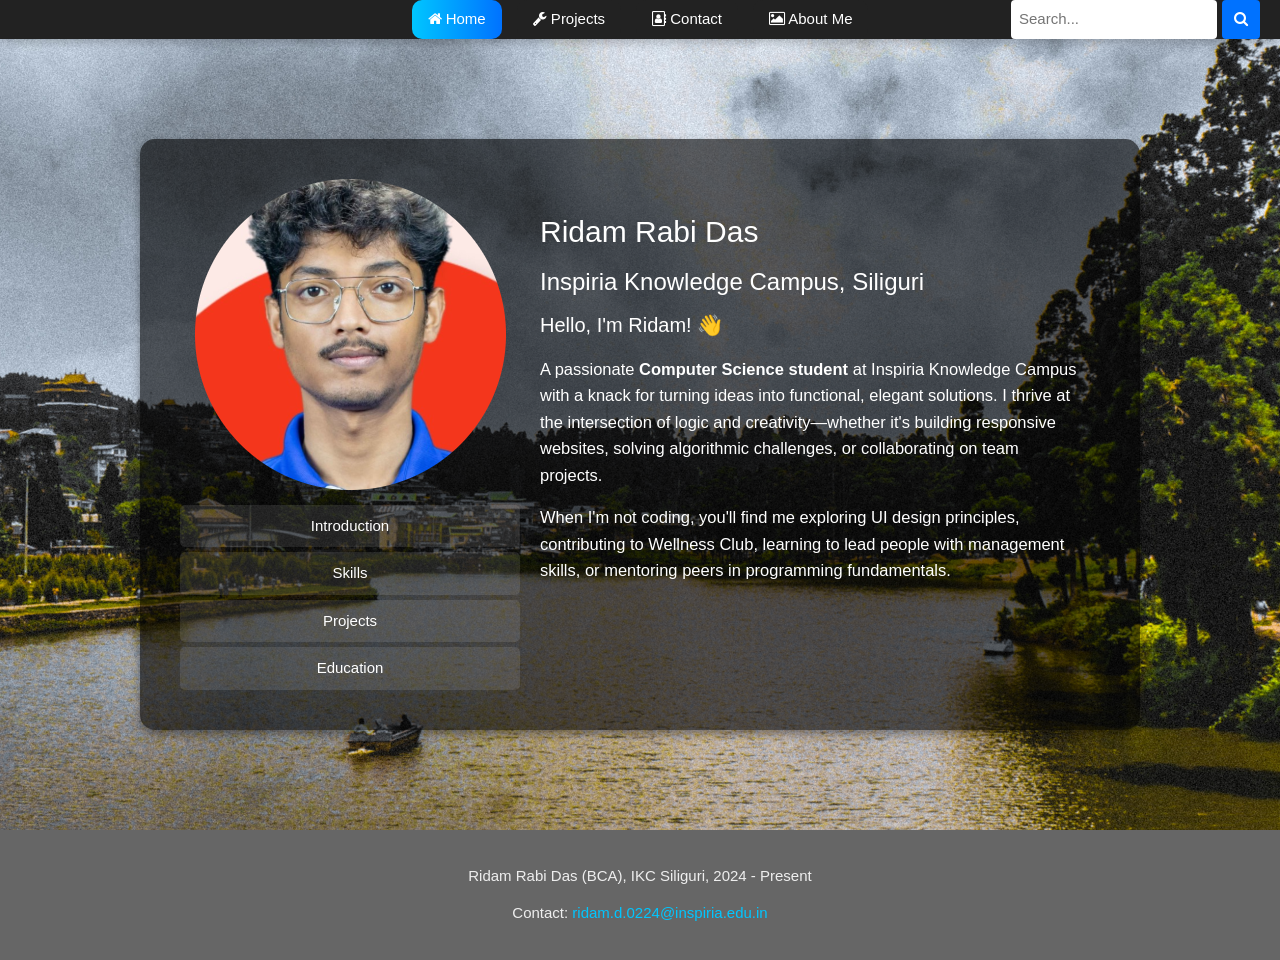
<file: index.html>
<!DOCTYPE html>
<html>

<head>
    <title>Welcome</title>
    <meta name="author" content="Ridam Rabi Das">
    <meta name="viewport" content="width=device-width, initial-scale=1.0">
    <link rel="stylesheet" href="https://www.w3schools.com/w3css/4/w3.css">
    <link rel="stylesheet" href="https://cdnjs.cloudflare.com/ajax/libs/font-awesome/4.7.0/css/font-awesome.min.css">
    <link rel="stylesheet" href="CSS/homeStyle.css">
</head>

<body>
    <header>
        <nav class="w3-bar nav-custom">
            <a class="w3-bar-item w3-button nav-link active" href="index.html"><i class="fa fa-home"></i> Home</a>
            <a class="w3-bar-item w3-button nav-link" href="project.html"><i class="fa fa-wrench"></i> Projects</a>
            <a class="w3-bar-item w3-button nav-link" href="contact.html"><i class="fa fa-address-book-o"></i>
                Contact</a>
            <a class="w3-bar-item w3-button nav-link" href="photogallery.html"><i class="fa fa-photo"></i> About Me</a>
            <form class="search-container">
                <input type="text" placeholder="Search..." name="search">
                <button type="submit"><i class="fa fa-search"></i></button>
            </form>
        </nav>
    </header>
    <section class="intro-section">
        <div class="content-container">
            <div class="avatar-box">
                <img class="w3-border-white w3-animate-zoom" src="Assets/Avatar.png" alt="Ridam Avatar" class="avatar">
                <div class="avatar-drop">
                    <a href="#introduction" class="tab">Introduction</a>
                    <a href="#skills" class="tab">Skills</a>
                    <a href="#projects" class="tab">Projects</a>
                    <a href="#education" class="tab">Education</a>
                </div>
            </div>
            <div class="text-box">
                <h1>Ridam Rabi Das</h1>
                <h3>Inspiria Knowledge Campus, Siliguri</h3>
                <div id="introduction" class="content-section">
                    <h4>Hello, I'm Ridam! 👋</h4>
                    <p>
                        A passionate <strong>Computer Science student</strong> at Inspiria Knowledge Campus with a knack
                        for turning ideas into functional, elegant solutions. I thrive at the intersection of logic and
                        creativity—whether it's building responsive websites, solving algorithmic challenges, or
                        collaborating on team projects.
                    </p>
                    <p>
                        When I'm not coding, you'll find me exploring UI design principles, contributing to Wellness
                        Club, learning to lead people with management skills, or mentoring peers in programming
                        fundamentals.
                    </p>
                </div>
                <div id="skills" class="content-section">
                    <h4>My Toolkit 🛠️</h4>

                    <div class="skill-item">
                        <span>HTML/CSS</span>
                        <div class="skill-bar">
                            <div class="skill-level" style="width: 80%"></div>
                        </div>
                    </div>

                    <div class="skill-item">
                        <span>JavaScript</span>
                        <div class="skill-bar">
                            <div class="skill-level" style="width: 25%"></div>
                        </div>
                    </div>

                    <div class="skill-item">
                        <span>C</span>
                        <div class="skill-bar">
                            <div class="skill-level" style="width: 80%"></div>
                        </div>
                    </div>

                    <div class="skill-item">
                        <span>UI/UX Design</span>
                        <div class="skill-bar">
                            <div class="skill-level" style="width: 70%"></div>
                        </div>
                    </div>

                    <p><em>Currently learning: Python, JS</em></p>
                </div>
                <div id="projects" class="content-section">
                    <h4>What I've Built 🚀</h4>

                    <div class="project-card">
                        <h5>Portfolio Website (This Project!)</h5>
                        <p>A responsive portfolio with interactive sections built from scratch using HTML/CSS.
                            Implemented a no-JS tab system for content switching.</p>
                        <span class="tech-tag">HTML</span>
                        <span class="tech-tag">CSS</span>
                        <span class="tech-tag">W3.CSS</span>
                    </div>
                    <div class="project-card">
                        <h5>Check out for the future project</h5>
                        <p>This future project is expected to roll out soon aiming to tackle real life problem by using
                            Technology</p>
                        <span class="tech-tag"><a href="project.html">For futher details visit the Project section <i
                                    class="fa fa-wrench"></i> or click here </a></span>
                    </div>
                </div>
                <div id="education" class="content-section">
                    <h4>My Learning Journey 🎓</h4>

                    <div class="education-item">
                        <h5>Inspiria Knowledge Campus, Siliguri</h5>
                        <p><strong>Bachelor of Computer Applications</strong> | 2024 - Present</p>
                        <ul>
                            <li>Core Subjects: Programming and Solving in C, Data Structures, Web Development, DBMS,
                                Blockchain Technology</li>
                            <li>Current SGPA: 8.41/10 (1st sem)</li>
                        </ul>
                    </div>

                    <div class="education-item">
                        <h5>Udemy / Coursera / NPTEL / Great Learning</h5>
                        <p><strong>Web Development Bootcamp</strong> | 2023</p>
                        <ul>
                            <li>Certified in HTML/CSS and JavaScript fundamentals</li>
                        </ul>
                    </div>
                </div>
            </div>
        </div>
    </section>
    <footer class="footer">
        <div class="footer-content">
            <p>Ridam Rabi Das (BCA), IKC Siliguri, 2024 - Present <br></p>
            <p>Contact: <a href="mailto:ridam.d.0224@inspiria.edu.in">ridam.d.0224@inspiria.edu.in</a></p>
        </div>
    </footer>
</body>

</html>
</file>
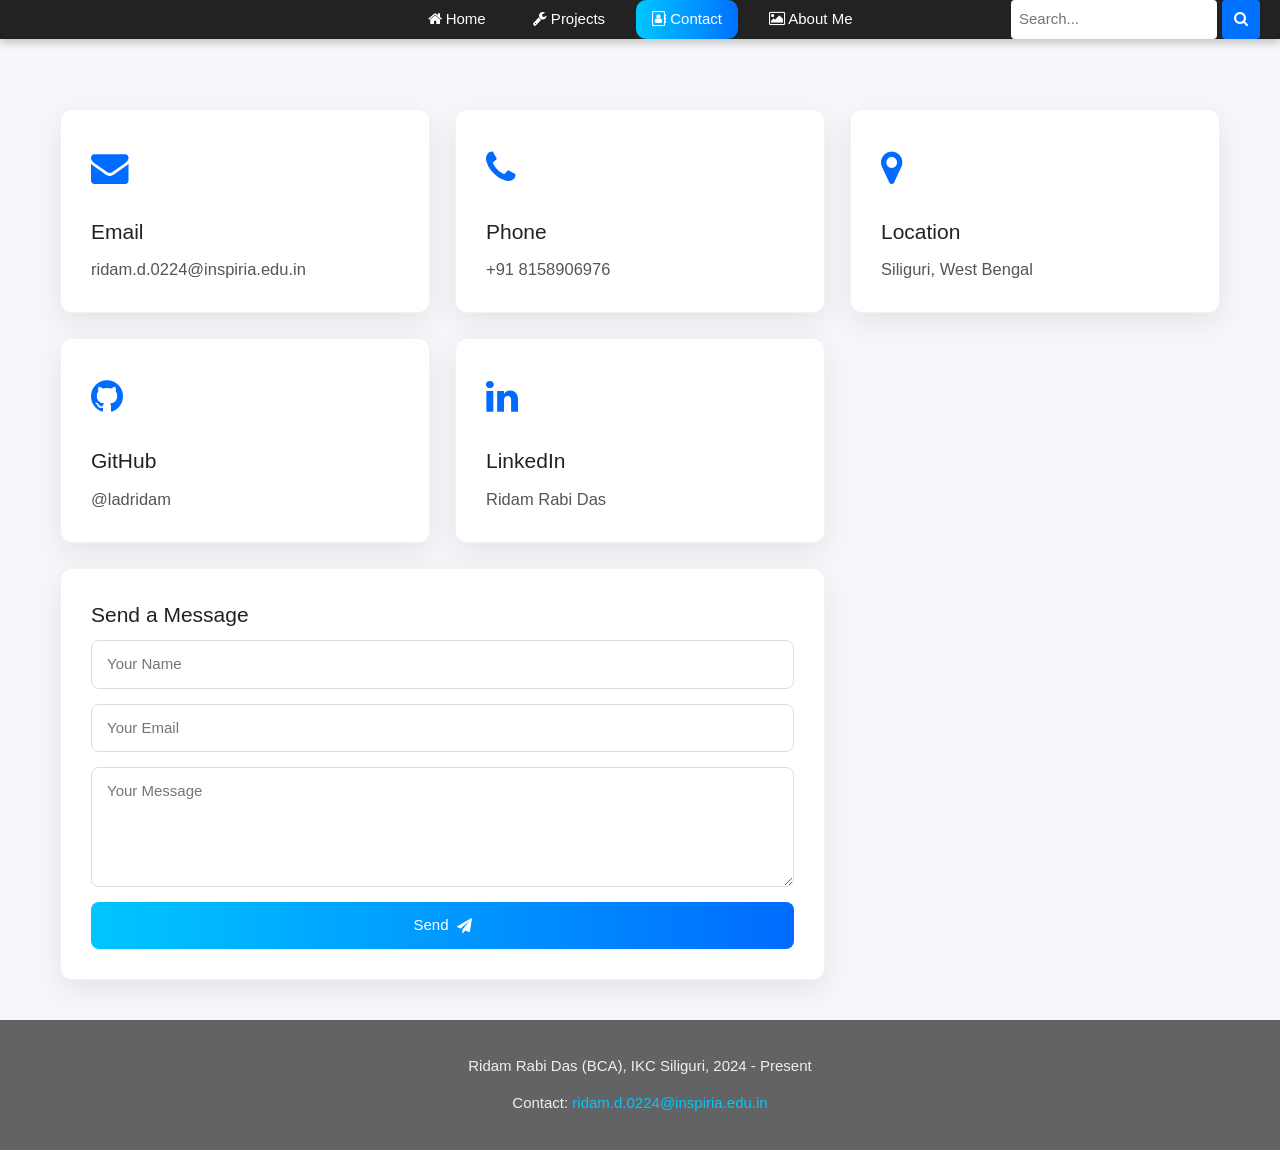
<file: contact.html>
<!DOCTYPE html>
<html>

<head>
    <title>Contact</title>
    <meta name="author" content="Ridam Rabi Das">
    <meta name="viewport" content="width=device-width, initial-scale=1.0">
    <link rel="stylesheet" href="https://www.w3schools.com/w3css/4/w3.css">
    <link rel="stylesheet" href="https://cdnjs.cloudflare.com/ajax/libs/font-awesome/4.7.0/css/font-awesome.min.css">
    <link rel="stylesheet" href="CSS/contactStyle.css">
</head>

<body>
    <header>
        <nav class="w3-bar nav-custom">
            <a class="w3-bar-item w3-button nav-link" href="index.html"><i class="fa fa-home"></i> Home</a>
            <a class="w3-bar-item w3-button nav-link" href="project.html"><i class="fa fa-wrench"></i> Projects</a>
            <a class="w3-bar-item w3-button nav-link active" href="contact.html"><i class="fa fa-address-book-o"></i>
                Contact</a>
            <a class="w3-bar-item w3-button nav-link" href="photogallery.html"><i class="fa fa-photo"></i> About Me</a>
            <form class="search-container">
                <input type="text" placeholder="Search..." name="search">
                <button type="submit"><i class="fa fa-search"></i></button>
            </form>
        </nav>
    </header>

    <div class="content-container">
        <div class="contact-grid">
            <!-- Contact Card 1 EMAIL -->
            <div class="contact-card" onclick="window.location.href='mailto:ridam.d.0224@inspiria.edu.in'">
                <div class="card-icon">
                    <i class="fa fa-envelope"></i>
                </div>
                <h3>Email</h3>
                <p>ridam.d.0224@inspiria.edu.in</p>
                <div class="card-hover">Click to email me</div>
            </div>

            <!-- Contact Card 2 PHONE -->
            <div class="contact-card" onclick="copyPhone()">
                <div class="card-icon">
                    <i class="fa fa-phone"></i>
                </div>
                <h3>Phone</h3>
                <p>+91 8158906976</p>
                <div class="card-hover">Click to copy number</div>
                <span id="copy-notification"></span>
            </div>

            <!-- Contact Card 3 LOCATION-->
            <div class="contact-card" onclick="window.open('https://maps.app.goo.gl/c11kPt9K1esBsScU9')">
                <div class="card-icon">
                    <i class="fa fa-map-marker"></i>
                </div>
                <h3>Location</h3>
                <p>Siliguri, West Bengal</p>
                <div class="card-hover">View on Google Maps</div>
            </div>

            <!-- Contact Card 4 GITHUB -->
            <div class="contact-card" onclick="window.open('https://github.com/ladridam')">
                <div class="card-icon">
                    <i class="fa fa-github"></i>
                </div>
                <h3>GitHub</h3>
                <p>@ladridam</p>
                <div class="card-hover">Visit my profile</div>
            </div>

            <!-- Contact Card 5 LINKEDIN -->
            <div class="contact-card" onclick="window.open('https://www.linkedin.com/in/ridam-rabi-das-a21315317?utm_source=share&utm_campaign=share_via&utm_content=profile&utm_medium=android_app')">
                <div class="card-icon">
                    <i class="fa fa-linkedin"></i>
                </div>
                <h3>LinkedIn</h3>
                <p>Ridam Rabi Das</p>
                <div class="card-hover">Connect with me</div>
            </div>

            <!-- Contact Form Card -->
            <div class="contact-card form-card">
                <h3>Send a Message</h3>
                <form id="contact-form">
                    <input type="text" placeholder="Your Name" required>
                    <input type="email" placeholder="Your Email" required>
                    <textarea placeholder="Your Message" required></textarea>
                    <button type="submit">Send <i class="fa fa-paper-plane"></i></button>
                </form>
            </div>
        </div>
    </div>

    <footer class="footer">
        <div class="footer-content">
            <p>Ridam Rabi Das (BCA), IKC Siliguri, 2024 - Present <br></p>
            <p>Contact: <a href="mailto:ridam.d.0224@inspiria.edu.in">ridam.d.0224@inspiria.edu.in</a></p>
        </div>
    </footer>

    <script>
        // COPY PHONE NUMBER FUNCTION
        function copyPhone() {
            const phone = "+91 8158906976";
            navigator.clipboard.writeText(phone);

            const notification = document.getElementById('copy-notification');
            notification.textContent = "Copied!";
            notification.style.display = "block";

            setTimeout(() => {
                notification.style.display = "none";
            }, 2000);
        }

        // FORM SUBMIT MESSAGE
        document.getElementById('contact-form').addEventListener('submit', function (e) {
            e.preventDefault();
            alert('Message sent successfully!');
            this.reset();
        });
    </script>
</body>

</html>
</file>
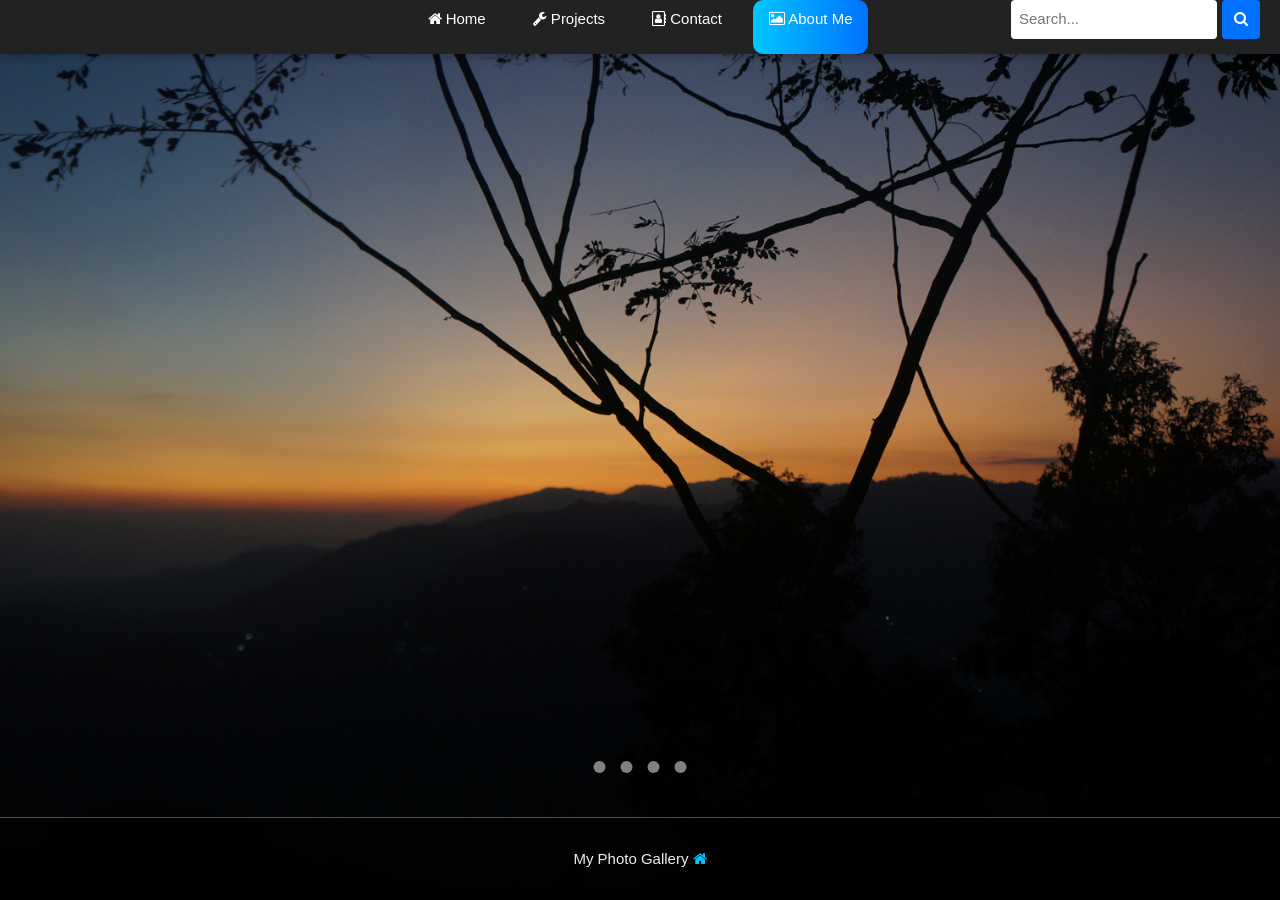
<file: photogallery.html>
<!DOCTYPE html>
<html>

<head>
    <title>Photo Gallery</title>
    <meta name="author" content="Ridam Rabi Das">
    <meta name="viewport" content="width=device-width, initial-scale=1.0">
    <link rel="stylesheet" href="CSS/galleryStyle.css">
    <link rel="stylesheet" href="https://www.w3schools.com/w3css/4/w3.css">
    <link rel="stylesheet" href="https://cdnjs.cloudflare.com/ajax/libs/font-awesome/4.7.0/css/font-awesome.min.css">
</head>

<body>
    <header>
        <nav class="w3-bar nav-custom">
            <a class="w3-bar-item w3-button nav-link" href="index.html"><i class="fa fa-home"></i> Home</a>
            <a class="w3-bar-item w3-button nav-link" href="project.html"><i class="fa fa-wrench"></i> Projects</a>
            <a class="w3-bar-item w3-button nav-link" href="contact.html"><i class="fa fa-address-book-o"></i> Contact</a>
            <a class="w3-bar-item w3-button nav-link active" href="photogallery.html"><i class="fa fa-photo"></i> About Me<Menu></Menu></a>
            <form class="search-container">
                <input type="text" placeholder="Search..." name="search">
                <button type="submit"><i class="fa fa-search"></i></button>
            </form>
        </nav>
    </header>
    <main class="gallery-container">
        <div class="slideshow">
            <!--SLIDE 1-->
            <div class="slide" id="slide1">
                <img src="Assets/DSC00029.JPG" alt="lava">
                <div class="caption">
                    <h3>Lava</h3>
                    <p>Mystic hills of Kalimpong</p>
                </div>
            </div>
            <!--SLIDE 2-->
            <div class="slide" id="slide2">
                <img src="Assets/DSC00030.JPG" alt="monastry">
                <div class="caption">
                    <h3>Lens of freedom</h3>
                    <p>Curiosity lies beyond the walls of comfort zone</p>
                </div>
            </div>
            <!--SLIDE 3-->
            <div class="slide" id="slide3">
                <img src="Assets/DSC00031.JPG" alt="3rd pic">
                <div class="caption">
                    <h3>Kagyu Thekchen Ling Monastery</h3>
                    <p>Winding narrow roads of wisdom</p>
                </div>
            </div>
            <!--SLIDE 4-->
            <div class="slide" id="slide4">
                <img src="Assets/DSC00365.JPG" alt="ktown">
                <div class="caption">
                    <h3>Heaven's Road, Kurseong</h3>
                    <p>Saturday sunset</p>
                </div>
            </div>
        </div>
        <div class="slider-nav">
            <a href="#slide1" class="slider-dot"></a>
            <a href="#slide2" class="slider-dot"></a>
            <a href="#slide3" class="slider-dot"></a>
            <a href="#slide4" class="slider-dot"></a>
        </div>
    </main>
    <footer class="footer">
        <div class="footer-content">
            <p>My Photo Gallery <a href="index.html"><i class="fa fa-home"></i></i></a></p>
        </div>
    </footer>
</body>

</html>
</file>
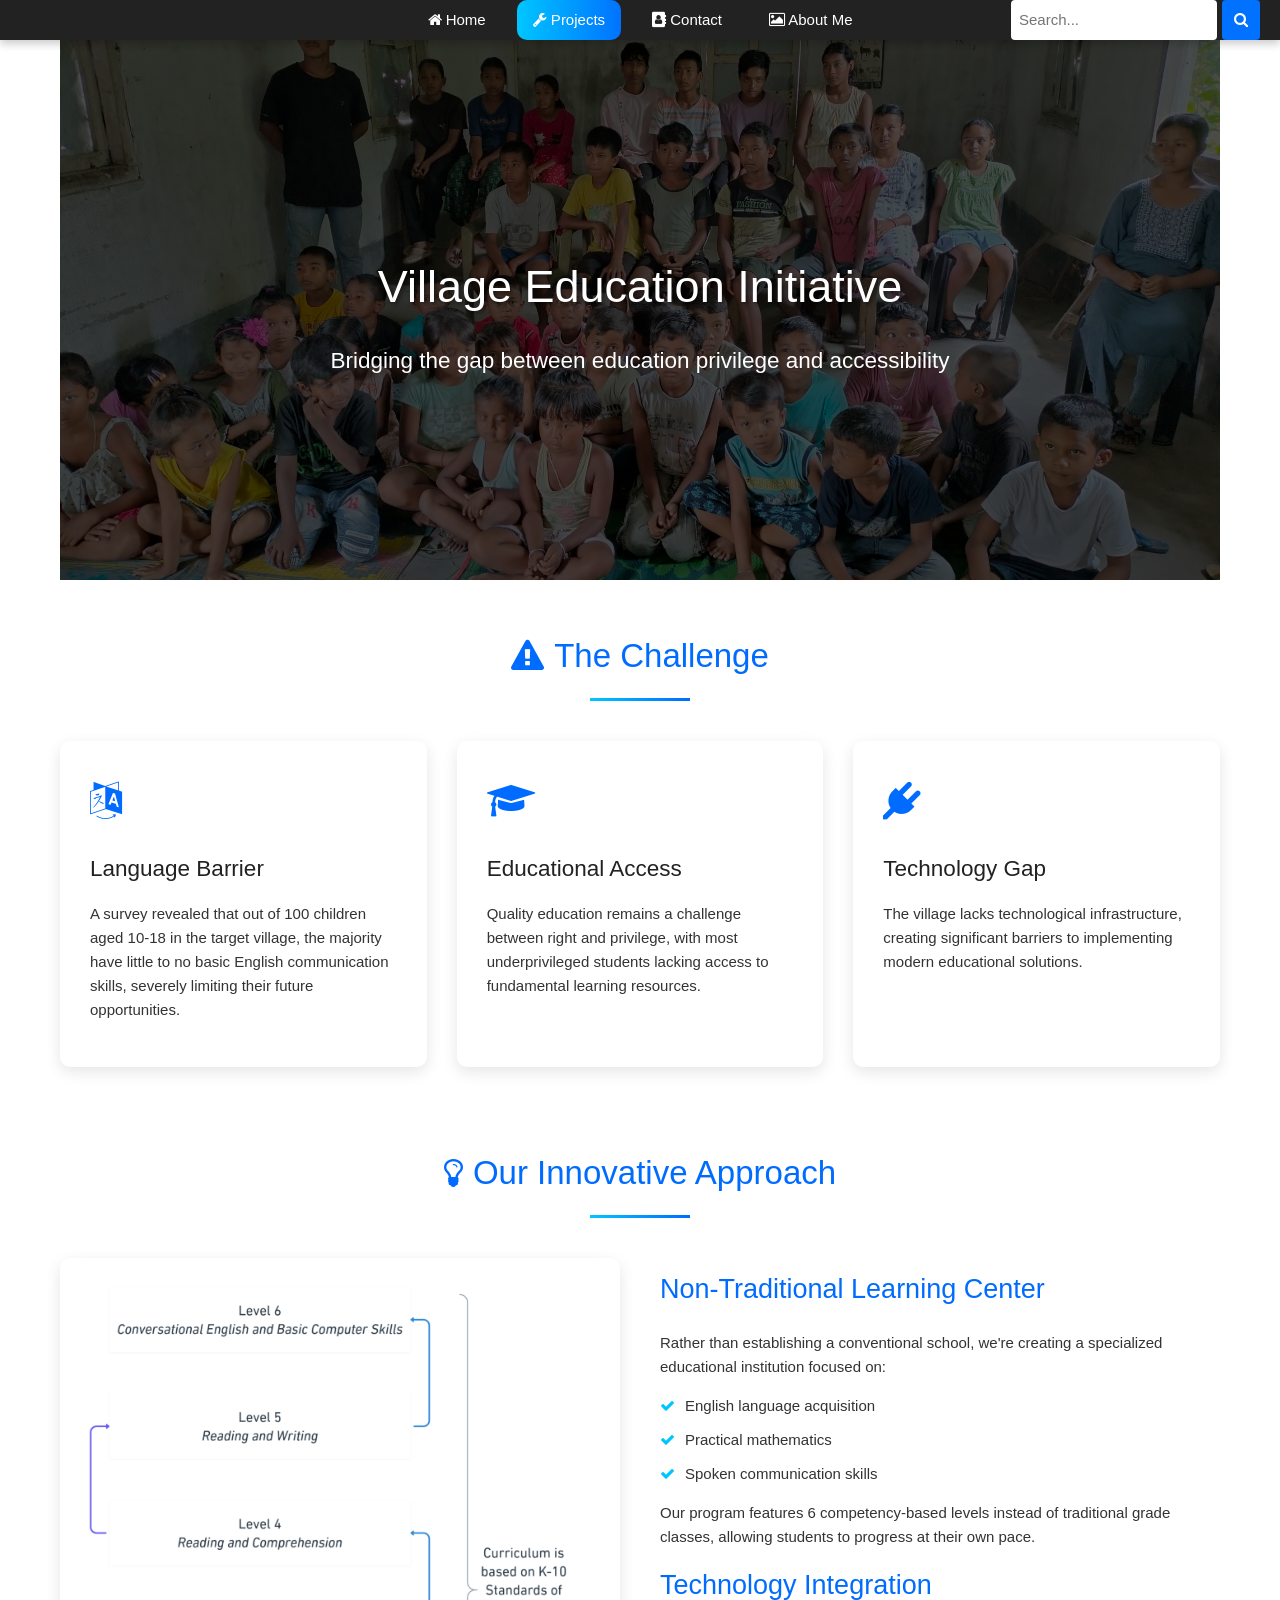
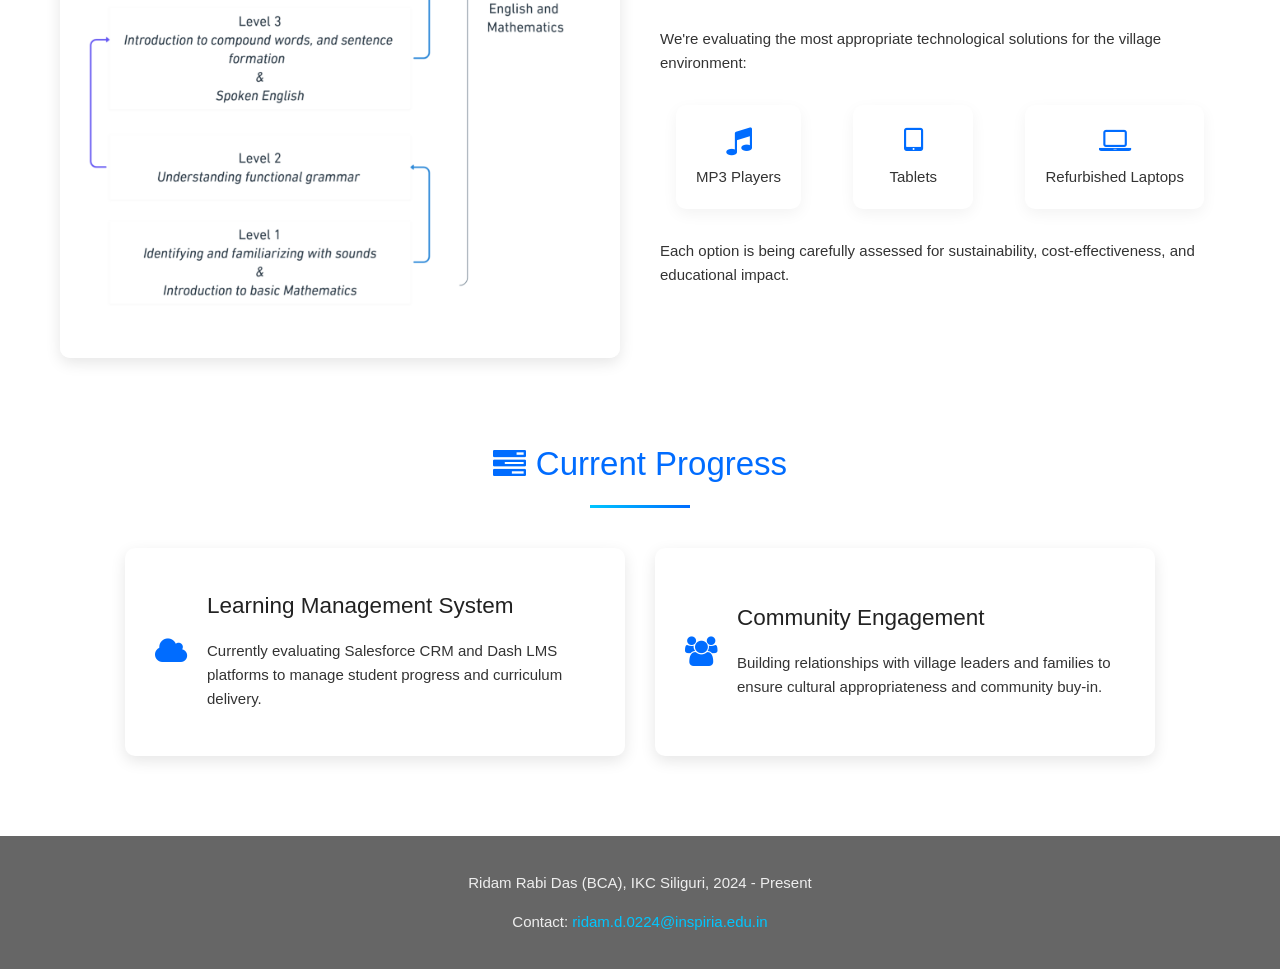
<file: project.html>
<!DOCTYPE html>
<html>

<head>
    <title>Village Education Initiative | Ridam Rabi Das</title>
    <meta name="author" content="Ridam Rabi Das">
    <meta name="viewport" content="width=device-width, initial-scale=1.0">
    <link rel="stylesheet" href="https://www.w3schools.com/w3css/4/w3.css">
    <link rel="stylesheet" href="https://cdnjs.cloudflare.com/ajax/libs/font-awesome/4.7.0/css/font-awesome.min.css">
    <link rel="stylesheet" href="CSS/projectStyle.css">
</head>

<body>
    <header>
        <nav class="w3-bar nav-custom">
            <a href="index.html" class="w3-bar-item w3-button nav-link"><i class="fa fa-home"></i> Home</a>
            <a href="project.html" class="w3-bar-item w3-button nav-link active"><i class="fa fa-wrench"></i>
                Projects</a>
            <a href="contact.html" class="w3-bar-item w3-button nav-link"><i class="fa fa-address-book"></i> Contact</a>
            <a href="photogallery.html" class="w3-bar-item w3-button nav-link"><i class="fa fa-photo"></i> About Me</a>
            <form action="" class="search-container">
                <input type="text" placeholder="Search..." name="search">
                <button type="submit"><i class="fa fa-search"></i></button>
            </form>
        </nav>
    </header>

    <main class="project-container">
        <section class="hero-section">
            <div class="hero-content">
                <h1>Village Education Initiative</h1>
                <p>Bridging the gap between education privilege and accessibility</p>
            </div>
        </section>

        <section class="problem-section">
            <div class="section-header">
                <h2><i class="fa fa-exclamation-triangle"></i> The Challenge</h2>
                <div class="divider"></div>
            </div>
            <div class="problem-grid">
                <div class="problem-card">
                    <div class="problem-icon">
                        <i class="fa fa-language"></i>
                    </div>
                    <h3>Language Barrier</h3>
                    <p>A survey revealed that out of 100 children aged 10-18 in the target village, the majority have
                        little to no basic English communication skills, severely limiting their future opportunities.
                    </p>
                </div>
                <div class="problem-card">
                    <div class="problem-icon">
                        <i class="fa fa-graduation-cap"></i>
                    </div>
                    <h3>Educational Access</h3>
                    <p>Quality education remains a challenge between right and privilege, with most underprivileged
                        students lacking access to fundamental learning resources.</p>
                </div>
                <div class="problem-card">
                    <div class="problem-icon">
                        <i class="fa fa-plug"></i>
                    </div>
                    <h3>Technology Gap</h3>
                    <p>The village lacks technological infrastructure, creating significant barriers to implementing
                        modern educational solutions.</p>
                </div>
            </div>
        </section>

        <section class="solution-section">
            <div class="section-header">
                <h2><i class="fa fa-lightbulb-o"></i> Our Innovative Approach</h2>
                <div class="divider"></div>
            </div>
            <div class="solution-content">
                <div class="solution-image">
                    <img src="Assets/Frame@3x.jpg" alt="Education model diagram">
                </div>
                <div class="solution-text">
                    <h3>Non-Traditional Learning Center</h3>
                    <p>Rather than establishing a conventional school, we're creating a specialized educational
                        institution focused on:</p>
                    <ul>
                        <li><i class="fa fa-check"></i> English language acquisition</li>
                        <li><i class="fa fa-check"></i> Practical mathematics</li>
                        <li><i class="fa fa-check"></i> Spoken communication skills</li>
                    </ul>
                    <p>Our program features 6 competency-based levels instead of traditional grade classes, allowing
                        students to progress at their own pace.</p>

                    <h3>Technology Integration</h3>
                    <p>We're evaluating the most appropriate technological solutions for the village environment:</p>
                    <div class="tech-options">
                        <div class="tech-option">
                            <i class="fa fa-music"></i>
                            <span>MP3 Players</span>
                        </div>
                        <div class="tech-option">
                            <i class="fa fa-tablet"></i>
                            <span>Tablets</span>
                        </div>
                        <div class="tech-option">
                            <i class="fa fa-laptop"></i>
                            <span>Refurbished Laptops</span>
                        </div>
                    </div>
                    <p>Each option is being carefully assessed for sustainability, cost-effectiveness, and educational
                        impact.</p>
                </div>
            </div>
        </section>

        <section class="progress-section">
            <div class="section-header">
                <h2><i class="fa fa-tasks"></i> Current Progress</h2>
                <div class="divider"></div>
            </div>
            <div class="progress-content">
                <div class="progress-item">
                    <div class="progress-icon">
                        <i class="fa fa-cloud"></i>
                    </div>
                    <div class="progress-text">
                        <h3>Learning Management System</h3>
                        <p>Currently evaluating Salesforce CRM and Dash LMS platforms to manage student progress and
                            curriculum delivery.</p>
                    </div>
                </div>
                <div class="progress-item">
                    <div class="progress-icon">
                        <i class="fa fa-users"></i>
                    </div>
                    <div class="progress-text">
                        <h3>Community Engagement</h3>
                        <p>Building relationships with village leaders and families to ensure cultural appropriateness
                            and community buy-in.</p>
                    </div>
                </div>
            </div>
        </section>
    </main>

    <footer class="footer">
        <div class="footer-content">
            <p>Ridam Rabi Das (BCA), IKC Siliguri, 2024 - Present <br></p>
            <p>Contact: <a href="mailto:ridam.d.0224@inspiria.edu.in">ridam.d.0224@inspiria.edu.in</a></p>
        </div>
    </footer>

    <script>
        // Simple animation for tech options
        document.querySelectorAll('.tech-option').forEach(option => {
            option.addEventListener('mouseover', function () {
                this.style.transform = 'translateY(-5px)';
                this.style.boxShadow = '0 10px 20px rgba(0,0,0,0.1)';
            });
            option.addEventListener('mouseout', function () {
                this.style.transform = '';
                this.style.boxShadow = '';
            });
        });
    </script>
</body>

</html>
</file>
<file: CSS/homeStyle.css>
body,
html {
    height: 100%;
    margin: 0;
    font-family: 'Segoe UI', Tahoma, Geneva, Verdana, sans-serif;
}

/*CUSTOMISING NAV*/
.nav-custom {
    background: #222;
    box-shadow: 0 4px 8px rgba(0, 0, 0, 0.2);
    justify-content: center;
    display: flex;
    gap: 1rem;
    flex-wrap: wrap;
    position: relative;
    overflow: visible;
    z-index: 1000;
}

.nav-link {
    color: #fff !important;
    text-decoration: none;
    transition: background 0.3s ease, color 0.3s ease;
    border-radius: 10px;
}

.nav-link:hover {
    background: linear-gradient(to right, #00c6ff, #0072ff);
    color: white !important;
    font-size: 1.3em;
    transition: all 0.3s ease;
}

.nav-link.active {
    background: linear-gradient(to right, #00c6ff, #0072ff);
}

/*SEARCH CONTAINER*/
.search-container {
    position: absolute;
    right: 20px;
    display: flex;
    gap: 5px;
}

.search-container input {
    padding: 8px;
    border-radius: 4px;
    border: none;
}

/*SEARCH CONTAINER BUTTON*/
.search-container button {
    padding: 8px 12px;
    background: #0072ff;
    color: white;
    border: none;
    border-radius: 4px;
    cursor: pointer;
}

.search-container button:hover {
    background: #00c6ff;
}

/*INTRO SECTION*/
.intro-section {
    background: url('../Assets/5.1.jpg') no-repeat center center/cover;
    padding: 100px 20px;
    min-height: 86vh;
    display: flex;
    align-items: center;
    justify-content: center;
}

/*CONTENT CONTAINER*/
.content-container {
    display: flex;
    flex-wrap: wrap;
    background-color: rgba(0, 0, 0, 0.6);
    border-radius: 15px;
    padding: 40px;
    max-width: 1000px;
    width: 100%;
    color: white;
    box-shadow: 0 4px 10px rgba(0, 0, 0, 0.4);
}

/*AVATAR*/
.avatar-box {
    flex: 1 1 250px;
    text-align: center;
}

/*AVATAR DROP*/
.avatar-drop {
    margin-top: 1rem;
    display: flex;
    flex-direction: column;
    gap: 5px;
    width: 100%;
}

.avatar-drop .tab {
    padding: 10px 15px;
    background: rgba(255, 255, 255, 0.1);
    color: white;
    text-align: center;
    border-radius: 5px;
    text-decoration: none;
    transition: all 0.3s ease;
}

.avatar-drop .tab:hover {
    background: rgba(215, 241, 249, 0.8);
    color: #222;
    font-size: 1.3em;
}


/*AVATAR (PIC)
.avatar {
    width: 350px;
    height: 350px;
    border-radius: 50%;
    object-fit: cover;
    border: 4px solid white;
}
*/
/*TEXT CONTENT*/
.text-box {
    flex: 2 1 400px;
    padding: 20px;
}

.text-box h1 {
    font-size: 2em;
    margin-bottom: 10px;
}

.text-box p {
    font-size: 1.1em;
    line-height: 1.6;
}

/*CONTENT SECTION*/
.content-section {
    display: none;
}

/*INTRO BY DEFAULT*/
#introduction {
    display: block;
}

/*HIDE INTRO WHEN NOT TARGETTED*/
:target~#introduction,
.content-section:target {
    display: block;
}

/*NON TARGETTED SECTIONS IS KEPT HIDDEN*/
.content-section:not(:target) {
    display: none;
}

.content-section:target {
    display: block;
    animation: fadeIn 0.5s ease;
}

.avatar-drop .tab:active,
.content-section:target~.text-box .avatar-drop .tab[href="#"] {
    background: linear-gradient(to right, #00c6ff, #0072ff);
}



@keyframes fadeIn {
    from {
        opacity: 0;
    }

    to {
        opacity: 1;
    }
}

/*SKILL ITEMS*/
.skill-item {
    margin: 15px 0;
}

.skill-item:hover {
    font-size: 1.3em;
    transition: all 0.3s ease;
}

.skill-bar {
    height: 8px;
    background: rgba(255, 255, 255, 0.2);
    border-radius: 4px;
    margin-top: 5px;
}

.skill-level {
    height: 100%;
    background: linear-gradient(to right, #00c6ff, #0072ff);
    border-radius: 4px;
}

.skill-bar:hover {
    background: rgba(235, 231, 39, 0.8);
}

.skill-level:hover {
    background: rgb(0, 255, 55);
}

/*PROJECT CARD*/
.project-card {
    background: rgba(255, 255, 255, 0.05);
    padding: 15px;
    border-radius: 8px;
    margin-bottom: 20px;
}

.tech-tag {
    display: inline-block;
    background: rgba(0, 198, 255, 0.2);
    color: #00c6ff;
    padding: 3px 8px;
    border-radius: 4px;
    font-size: 0.8em;
    margin-right: 5px;
}

/*FOOTER*/
.footer {
    background: rgba(0, 0, 0, 0.6);
    color: #eee;
    text-align: center;
    padding: 20px;
    backdrop-filter: blur(5px);
    position: relative;
    z-index: 1;
    width: 100%;
    box-sizing: border-box;
    margin-top: auto;
}

.footer-content a {
    text-decoration: none;
    color: #00c6ff;
}

.footer-content a:hover {
    color: #fff;
    text-decoration: underline;
    font-size: medium;
    transition: color, font-size 0.3s;
}


/*RESPONSIVENESS*/
@media (max-width: 768px) {
    .intro-section {
        background-size: cover;
    }

    .content-container {
        flex-direction: column;
        text-align: left;
    }

    .text-box {
        padding-top: 20px;
    }

    .footer {
        padding: 15px;
        font-size: 0.9em;
    }

    .search-container {
        position: static;
        width: 100%;
        margin-top: 10px;
        justify-content: center;
    }

    .search-container input {
        width: 70%;
    }

    .nav-custom {
        flex-direction: column;
        align-items: center;
        padding: 10px 0;
    }

    .nav-link {
        width: 100%;
        text-align: center;
        margin: 5px 0;
    }

}
</file>
<file: CSS/contactStyle.css>
body, html {
    height: 100%;
    margin: 0;
    font-family: 'Segoe UI', Tahoma, Geneva, Verdana, sans-serif;
    background: #f5f7fa;
}

/*CUSTOMISING NAV*/
.nav-custom {
    background: #222;
    box-shadow: 0 4px 8px rgba(0, 0, 0, 0.2);
    justify-content: center;
    display: flex;
    gap: 1rem;
    flex-wrap: wrap;
    position: relative;
    overflow: visible;
    z-index: 1000;
}

.nav-link {
    color: #fff !important;
    text-decoration: none;
    transition: background 0.3s ease, color 0.3s ease;
    border-radius: 10px;
}

.nav-link:hover {
    background: linear-gradient(to right, #00c6ff, #0072ff);
    color: white !important;
    font-size: 1.3em;
    transition: all 0.3s ease;
}

.nav-link.active {
    background: linear-gradient(to right, #00c6ff, #0072ff);
}

/*SEARCH CONTAINER*/
.search-container {
    position: absolute;
    right: 20px;
    display: flex;
    gap: 5px;
}

.search-container input {
    padding: 8px;
    border-radius: 4px;
    border: none;
}

/*SEARCH CONTAINER BUTTON*/
.search-container button {
    padding: 8px 12px;
    background: #0072ff;
    color: white;
    border: none;
    border-radius: 4px;
    cursor: pointer;
}

.search-container button:hover {
    background: #00c6ff;
}

.content-container {
    padding: 40px 20px;
    max-width: 1200px;
    margin: 0 auto;
    min-height: calc(100vh - 180px);
}

/*CONTACT GRID LAYOUT*/
.contact-grid {
    display: grid;
    grid-template-columns: repeat(auto-fit, minmax(300px, 1fr));
    gap: 25px;
    margin-top: 30px;
}

/*CONTACT CARDS*/
.contact-card {
    background: white;
    border-radius: 12px;
    padding: 30px;
    box-shadow: 0 10px 30px rgba(0, 0, 0, 0.08);
    transition: all 0.3s ease;
    position: relative;
    overflow: hidden;
    cursor: pointer;
    border: 1px solid rgba(0, 0, 0, 0.05);
}

.contact-card:hover {
    transform: translateY(-5px);
    box-shadow: 0 15px 35px rgba(0, 0, 0, 0.12);
}

.card-icon {
    font-size: 2.5rem;
    color: #006cff;
    margin-bottom: 20px;
}

.contact-card h3 {
    color: #222;
    margin: 0 0 10px;
    font-size: 1.4rem;
}

.contact-card p {
    color: #555;
    margin: 0;
    font-size: 1.1rem;
}

.card-hover {
    position: absolute;
    bottom: -50px;
    left: 0;
    right: 0;
    background: linear-gradient(to right, #00c6ff, #006cff);
    color: white;
    padding: 15px;
    text-align: center;
    transition: all 0.3s ease;
    opacity: 0;
}

.contact-card:hover .card-hover {
    bottom: 0;
    opacity: 1;
}

/*FORM CARD*/
.form-card {
    grid-column: span 2;
    cursor: default;
}

.form-card:hover {
    transform: none;
}

#contact-form {
    display: flex;
    flex-direction: column;
    gap: 15px;
}

#contact-form input,
#contact-form textarea {
    padding: 12px 15px;
    border: 1px solid #ddd;
    border-radius: 8px;
    font-size: 1rem;
    transition: all 0.3s ease;
}

#contact-form input:focus,
#contact-form textarea:focus {
    border-color: #006cff;
    outline: none;
    box-shadow: 0 0 0 3px rgba(0, 108, 255, 0.1);
}

#contact-form textarea {
    min-height: 120px;
    resize: vertical;
}

#contact-form button {
    background: linear-gradient(to right, #00c6ff, #006cff);
    color: white;
    border: none;
    padding: 12px;
    border-radius: 8px;
    font-size: 1rem;
    cursor: pointer;
    transition: all 0.3s ease;
    display: flex;
    align-items: center;
    justify-content: center;
    gap: 8px;
}

#contact-form button:hover {
    transform: translateY(-2px);
    box-shadow: 0 5px 15px rgba(0, 108, 255, 0.3);
}

/*COPY NOTIFICATION*/
#copy-notification {
    display: none;
    position: absolute;
    top: 10px;
    right: 10px;
    background: #4CAF50;
    color: white;
    padding: 5px 10px;
    border-radius: 20px;
    font-size: 0.8rem;
}

/*RESPONSIVE DESIGN*/
@media (max-width: 768px) {
    .contact-grid {
        grid-template-columns: 1fr;
    }
    
    .form-card {
        grid-column: span 1;
    }
    
    .content-container {
        padding: 20px 15px;
    }
    .footer {
        padding: 15px;
        font-size: 0.9em;
    }

    .search-container {
        position: static;
        width: 100%;
        margin-top: 10px;
        justify-content: center;
    }

    .search-container input {
        width: 70%;
    }

    .nav-custom {
        flex-direction: column;
        align-items: center;
        padding: 10px 0;
    }

    .nav-link {
        width: 100%;
        text-align: center;
        margin: 5px 0;
    }

    .content-container {
        flex-direction: column;
        text-align: left;
    }
}

/*FOOTER*/
.footer {
    background: rgba(0, 0, 0, 0.6);
    color: #eee;
    text-align: center;
    padding: 20px;
    backdrop-filter: blur(5px);
    position: relative;
    z-index: 1;
    width: 100%;
    box-sizing: border-box;
    margin-top: auto;
}

.footer-content a {
    text-decoration: none;
    color: #00c6ff;
}

.footer-content a:hover {
    color: #fff;
    text-decoration: underline;
    font-size: medium;
    transition: color, font-size 0.3s;
}
</file>
<file: CSS/galleryStyle.css>
body {
    margin: 0;
    font-family: Arial, Helvetica, sans-serif;
    height: 100vh;
    display: flex;
    flex-direction: column;
}

/*-------------------------------------------------*/
.gallery-container {
    flex: 1;
    position: relative;
    overflow: hidden;
    height: 100vh;
    margin-bottom: 0;
}

.slideshow {
    width: 100%;
    height: 100%;
    position: relative;
    z-index: 0;
}

.slide {
    position: absolute;
    width: 100%;
    height: 100%;
    opacity: 1;
    transition: opacity 1s ease-in-out;
    z-index: 1;
}

.slide img {
    width: 100%;
    height: 100%;
    object-fit: cover;
    transition: transform 0.5s ease;
    display: block;
    position: absolute;
}

.slide:target {
    opacity: 1;
    z-index: 2;
}

/*-------------------------------------------------*/
.caption {
    position: absolute;
    right: -400px;
    top: 50%;
    transform: translateY(-50%);
    width: 350px;
    background: rgba(0, 0, 0, 0.7);
    backdrop-filter: blur(8px);
    padding: 20px;
    border-radius: 10px 0 0 10px;
    color: white;
    transition: all 0.5s ease 0.2s;
    z-index: 2;
    opacity: 0;
    pointer-events: none;
}

.slide:hover .caption {
    right: 0;
    opacity: 1;
    pointer-events: auto;
}

.slide:nth-child(even) .caption {
    right: auto;
    left: -400px;
    border-radius: 0 10px 10px 0;
}

.slide:nth-child(even):hover .caption {
    left: 0;
    right: auto;
}

.caption h3 {
    font-size: 1.8rem;
    line-height: 1.5;
}

.slider-nav {
    position: absolute;
    bottom: 15%;
    left: 50%;
    transform: translateX(-50%);
    display: flex;
    gap: 15px;
    z-index: 10;
}

.slider-dot {
    display: block;
    width: 12px;
    height: 12px;
    border-radius: 50%;
    background: rgba(255, 255, 255, 0.5);
    transition: all 0.3s ease;
}

.slider-dot:hover,
.slide:target .slider-dot[href*="#slide"] {
    background: #006cff;
    transform: scale(1.3);
}

/*-------------------------------------------------*/
/*CUSTOMISING NAV*/
.nav-custom {
    background: #222;
    box-shadow: 0 4px 8px rgba(0, 0, 0, 0.2);
    justify-content: center;
    display: flex;
    gap: 1rem;
    flex-wrap: wrap;
    position: relative;
    overflow: visible;
    z-index: 1000;
}

.nav-link {
    color: #fff !important;
    text-decoration: none;
    transition: background 0.3s ease, color 0.3s ease;
    border-radius: 10px;
}

.nav-link:hover {
    background: linear-gradient(to right, #00c6ff, #0072ff);
    color: white !important;
    font-size: 1.3em;
    transition: all 0.3s ease;
}

.nav-link.active {
    background: linear-gradient(to right, #00c6ff, #0072ff);
}

/*-------------------------------------------------*/
/*SEARCH CONTAINER*/
.search-container {
    position: absolute;
    right: 20px;
    display: flex;
    gap: 5px;
}

.search-container input {
    padding: 8px;
    border-radius: 4px;
    border: none;
}

/*-------------------------------------------------*/
/*SEARCH CONTAINER BUTTON*/
.search-container button {
    padding: 8px 12px;
    background: #0072ff;
    color: white;
    border: none;
    border-radius: 4px;
    cursor: pointer;
}

.search-container button:hover {
    background: #00c6ff;
}

/*-------------------------------------------------*/
/*FOOTER*/
.footer {
    position: fixed;
    bottom: 0;
    left: 0;
    right: 0;
    background: rgba(0, 0, 0, 0.3);
    backdrop-filter: blur(10px);
    color: #eee;
    text-align: center;
    padding: 15px 20px;
    z-index: 100;
    margin-top: 0;
    border-top: 1px solid rgba(255, 255, 255, 0.3);
    transition: all 0.5s ease;
}

.footer:hover {
    background: rgba(0, 0, 0, 0.2);
}

.footer-content {
    max-width: 800px;
    margin: 0 auto;
}

.footer-content a {
    text-decoration: none;
    color: #00c6ff;
}

.footer-content a:hover {
    color: #fff;
    text-decoration: underline;
    font-size: medium;
    transition: color, font-size 0.3s;
}

/*-------------------------------------------------*/
/*Responsiveness*/
@media (max-width: 768px) {
    .caption {
        width: 80%;
        right: -80%;
        padding: 15px;
    }

    .caption h3 {
        font-size: 1.4rem;
    }

    .slider-dot {
        width: 10px;
        height: 10px;
    }

    .footer {
        padding: 10px;
        backdrop-filter: blur(5px);
    }

    .footer-content p {
        font-size: 0.9em;
    }

    .search-container {
        position: static;
        width: 100%;
        margin-top: 10px;
        justify-content: center;
    }

    .search-container input {
        width: 70%;
    }

    .nav-custom {
        flex-direction: column;
        align-items: center;
        padding: 10px 0;
    }

    .nav-link {
        width: 100%;
        text-align: center;
        margin: 5px 0;
    }
}

/*-------------------------------------------------*/
</file>
<file: CSS/projectStyle.css>
body, html {
    height: 100%;
    margin: 0;
    font-family: 'Segoe UI', Tahoma, Geneva, Verdana, sans-serif;
    color: #333;
    line-height: 1.6;
}

.project-container {
    max-width: 1200px;
    margin: 0 auto;
    padding: 0 20px;
}

/*HERO SECTION*/
.hero-section {
    background: linear-gradient(rgba(0, 0, 0, 0.7), rgba(0, 0, 0, 0.7)), url('../Assets/IMG20240519124103.jpg');
    background-size: cover;
    background-position: center;
    height: 60vh;
    display: flex;
    align-items: center;
    justify-content: center;
    text-align: center;
    color: white;
    margin-bottom: 50px;
}

.hero-content h1 {
    font-size: 3rem;
    margin-bottom: 20px;
    text-shadow: 2px 2px 4px rgba(0, 0, 0, 0.5);
}

.hero-content p {
    font-size: 1.5rem;
    max-width: 800px;
    margin: 0 auto;
}

/*SECTION STYLE*/
.section-header {
    text-align: center;
    margin-bottom: 40px;
}

.section-header h2 {
    font-size: 2.2rem;
    color: #006cff;
    display: flex;
    align-items: center;
    justify-content: center;
    gap: 10px;
}

.divider {
    height: 3px;
    width: 100px;
    background: linear-gradient(to right, #00c6ff, #006cff);
    margin: 15px auto;
}

/*PROBLEM-GRID*/
.problem-grid {
    display: grid;
    grid-template-columns: repeat(auto-fit, minmax(300px, 1fr));
    gap: 30px;
    margin-bottom: 80px;
}

.problem-card {
    background: white;
    border-radius: 10px;
    padding: 30px;
    box-shadow: 0 5px 15px rgba(0, 0, 0, 0.1);
    transition: transform 0.3s ease;
}

.problem-card:hover {
    transform: translateY(-10px);
}

.problem-icon {
    font-size: 2.5rem;
    color: #006cff;
    margin-bottom: 20px;
}

.problem-card h3 {
    font-size: 1.5rem;
    margin-bottom: 15px;
    color: #222;
}

/*SOLUTION CONTENT*/
.solution-content {
    display: flex;
    flex-wrap: wrap;
    gap: 40px;
    margin-bottom: 80px;
}

.solution-image {
    flex: 1;
    min-width: 300px;
}

.solution-image img {
    width: 100%;
    border-radius: 10px;
    box-shadow: 0 5px 15px rgba(0, 0, 0, 0.1);
}

.solution-text {
    flex: 1;
    min-width: 300px;
}

.solution-text h3 {
    font-size: 1.8rem;
    color: #006cff;
    margin-bottom: 20px;
}

.solution-text ul {
    list-style: none;
    padding: 0;
}

.solution-text li {
    margin-bottom: 10px;
    display: flex;
    align-items: center;
    gap: 10px;
}

.solution-text li i {
    color: #00c6ff;
}

.tech-options {
    display: flex;
    justify-content: space-around;
    margin: 30px 0;
    flex-wrap: wrap;
    gap: 20px;
}
/*TECH SECTION*/
.tech-option {
    display: flex;
    flex-direction: column;
    align-items: center;
    gap: 10px;
    padding: 20px;
    border-radius: 10px;
    background: white;
    box-shadow: 0 5px 15px rgba(0, 0, 0, 0.05);
    transition: all 0.3s ease;
    min-width: 120px;
}

.tech-option i {
    font-size: 2rem;
    color: #006cff;
}

/*PROGRESS SECTION*/
.progress-content {
    display: flex;
    flex-wrap: wrap;
    gap: 30px;
    margin-bottom: 80px;
    justify-content: center;
}

.progress-item {
    display: flex;
    gap: 20px;
    align-items: center;
    background: white;
    padding: 30px;
    border-radius: 10px;
    box-shadow: 0 5px 15px rgba(0, 0, 0, 0.1);
    flex: 1;
    min-width: 300px;
    max-width: 500px;
}

.progress-icon {
    font-size: 2rem;
    color: #006cff;
}

.progress-text h3 {
    font-size: 1.5rem;
    margin-bottom: 10px;
    color: #222;
}

/*RESPONSIVE DESIGN*/
@media (max-width: 768px) {
    .hero-content h1 {
        font-size: 2.2rem;
    }
    
    .hero-content p {
        font-size: 1.2rem;
    }
    
    .solution-content {
        flex-direction: column;
    }
    
    .progress-item {
        flex-direction: column;
        text-align: center;
    }
    .footer {
        padding: 15px;
        font-size: 0.9em;
    }

    .search-container {
        position: static;
        width: 100%;
        margin-top: 10px;
        justify-content: center;
    }

    .search-container input {
        width: 70%;
    }

    .nav-custom {
        flex-direction: column;
        align-items: center;
        padding: 10px 0;
    }

    .nav-link {
        width: 100%;
        text-align: center;
        margin: 5px 0;
    }
}

/*CUSTOMISING NAV*/
.nav-custom {
    background: #222;
    box-shadow: 0 4px 8px rgba(0, 0, 0, 0.2);
    justify-content: center;
    display: flex;
    gap: 1rem;
    flex-wrap: wrap;
    position: relative;
    overflow: visible;
    z-index: 1000;
}

.nav-link {
    color: #fff !important;
    text-decoration: none;
    transition: background 0.3s ease, color 0.3s ease;
    border-radius: 10px;
}

.nav-link:hover {
    background: linear-gradient(to right, #00c6ff, #0072ff);
    color: white !important;
    font-size: 1.3em;
    transition: all 0.3s ease;
}

.nav-link.active {
    background: linear-gradient(to right, #00c6ff, #0072ff);
}

/*SEARCH CONTAINER*/
.search-container {
    position: absolute;
    right: 20px;
    display: flex;
    gap: 5px;
}

.search-container input {
    padding: 8px;
    border-radius: 4px;
    border: none;
}

/*SEARCH CONTAINER BUTTON*/
.search-container button {
    padding: 8px 12px;
    background: #0072ff;
    color: white;
    border: none;
    border-radius: 4px;
    cursor: pointer;
}

.search-container button:hover {
    background: #00c6ff;
}

/*FOOTER*/
.footer {
    background: rgba(0, 0, 0, 0.6);
    color: #eee;
    text-align: center;
    padding: 20px;
    backdrop-filter: blur(5px);
    position: relative;
    z-index: 1;
    width: 100%;
    box-sizing: border-box;
    margin-top: auto;
}

.footer-content a {
    text-decoration: none;
    color: #00c6ff;
}

.footer-content a:hover {
    color: #fff;
    text-decoration: underline;
    font-size: medium;
    transition: color, font-size 0.3s;
}
</file>
